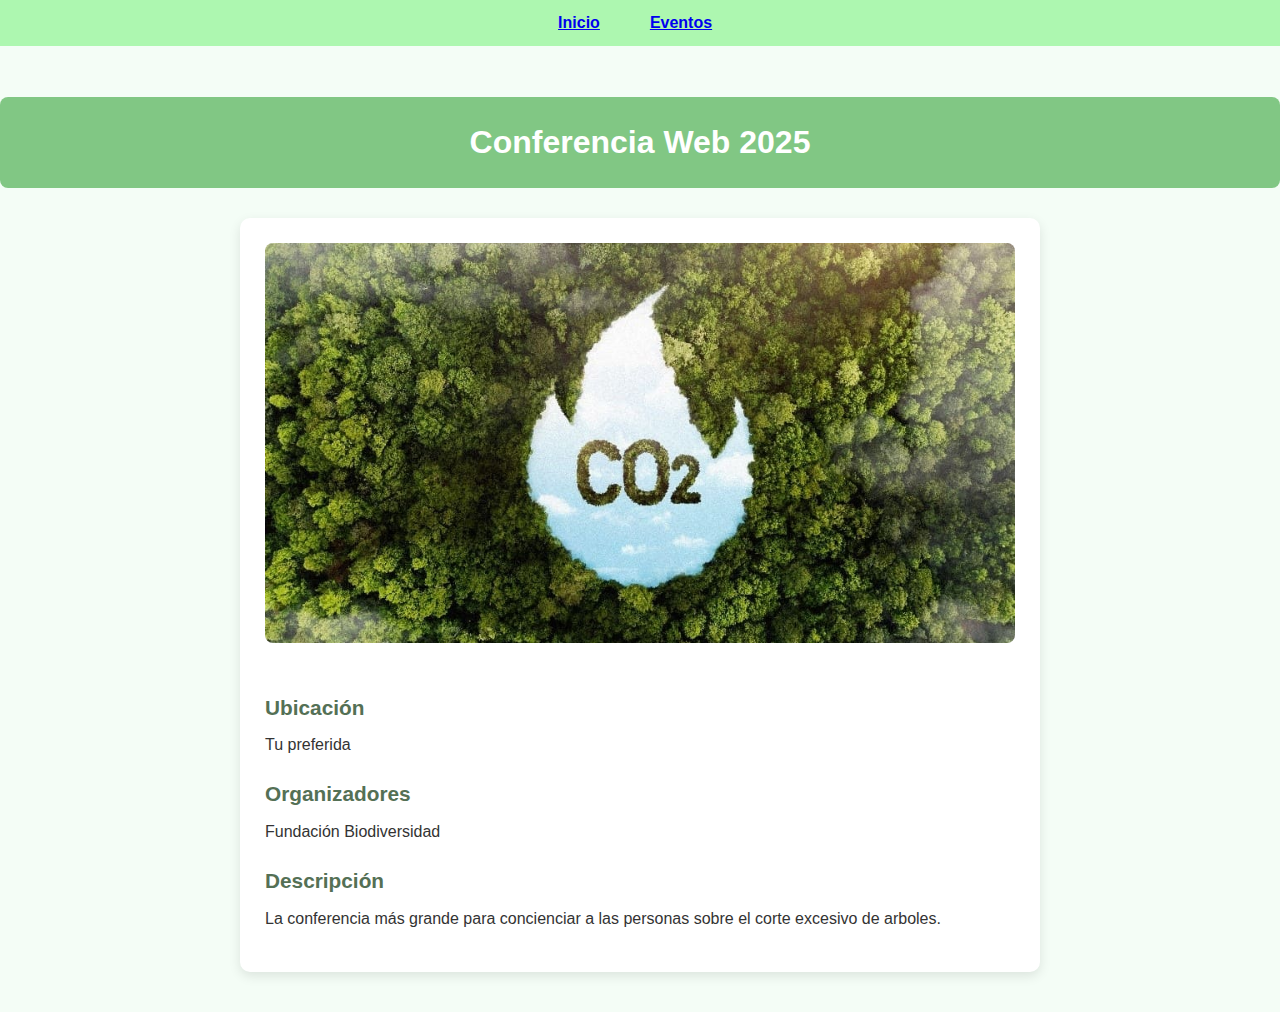
<file: html/evento1.html>
<!DOCTYPE html>
<html lang="es">
<head>
  <meta charset="UTF-8">
  <title>Detalle: Conferencia Web 2025</title>
  <link rel="stylesheet" href="css/evento.css">
</head>
<body>
   <nav class="navbar">
        <ul class="nav-links">
          <li class="links"><a href="index.html">Inicio</a></li>
          <li class="links"><a href="eventos.html">Eventos</a></li>
        </ul>
      </nav>
       <br>
      <br>
  <header>
    <h1>Conferencia Web 2025</h1>
  </header>

  <main>
    <section>
      <img src="img/evento1.jpg" alt="" class="evento-img">
      <h2>Ubicación</h2>
      <p>Tu preferida</p>

      <h2>Organizadores</h2>
      <p>Fundación Biodiversidad</p>

      <h2>Descripción</h2>
      <p>La conferencia más grande para concienciar a las personas sobre el corte excesivo de arboles.</p>
    </section>
  </main>

  <footer>
   
  </footer>
</body>
</html>
</file>
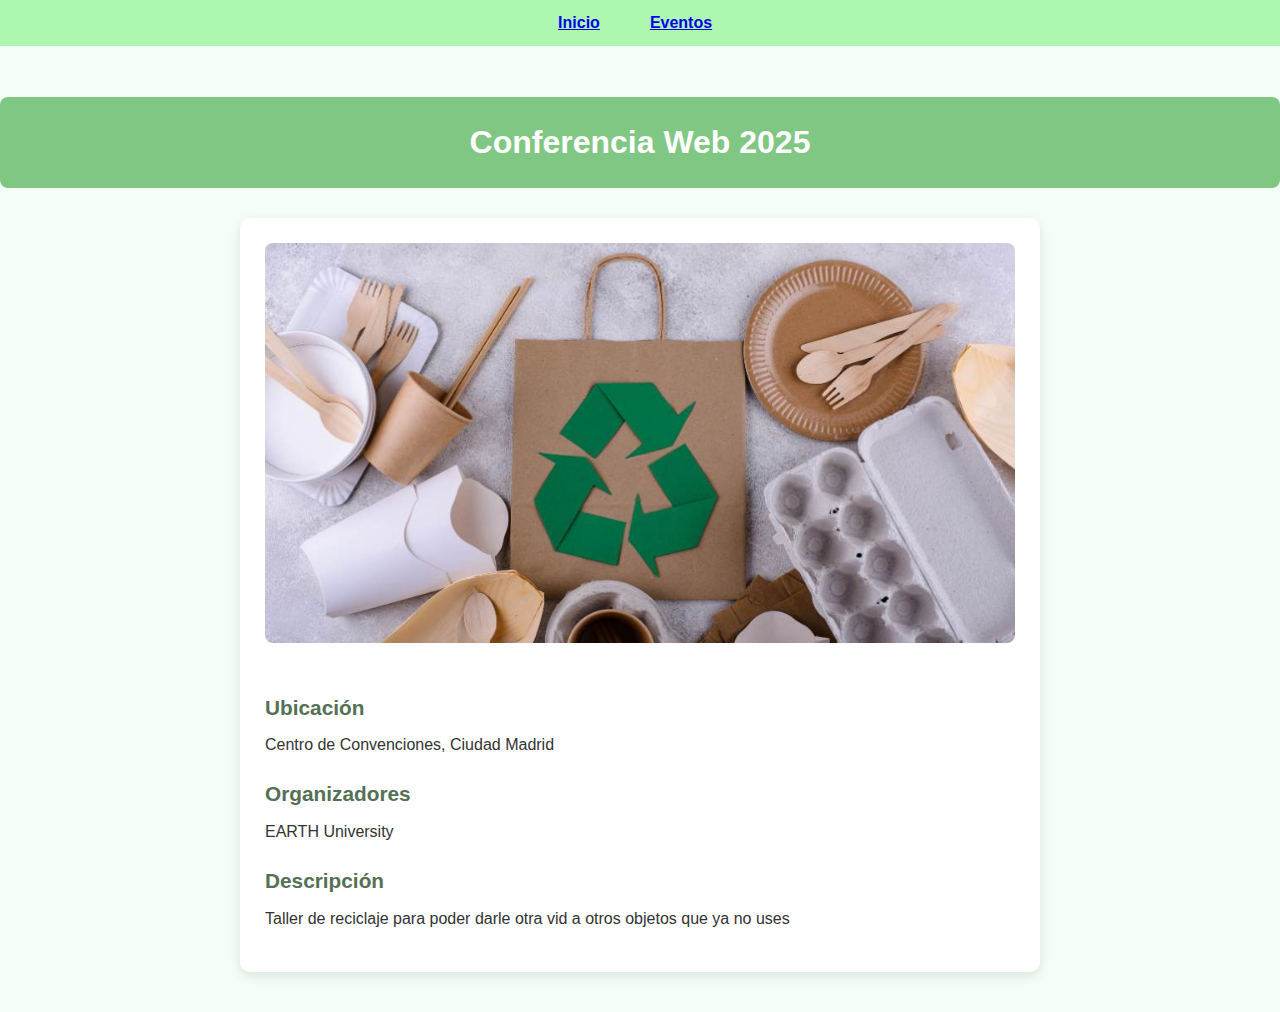
<file: html/evento2.html>
<!DOCTYPE html>
<html lang="es">
<head>
  <meta charset="UTF-8">
  <title>Detalle: Conferencia Web 2025</title>
  <link rel="stylesheet" href="css/evento.css">
</head>
<body>
  <nav class="navbar">
        <ul class="nav-links">
          <li class="links"><a href="index.html">Inicio</a></li>
          <li class="links"><a href="eventos.html">Eventos</a></li>
        </ul>
      </nav>
    <br>
    <br>
  <header>
    <h1>Conferencia Web 2025</h1>
  </header>

  <main>
    <section>
      <img src="img/evento2.jpg" alt="" class="evento-img">
      <h2>Ubicación</h2>
      <p>Centro de Convenciones, Ciudad Madrid</p>

      <h2>Organizadores</h2>
      <p>EARTH University</p>

      <h2>Descripción</h2>
      <p>Taller de reciclaje para poder darle otra vid a otros objetos que ya no uses</p>
    </section>
  </main>

  <footer>
   
  </footer>
</body>
</html>
</file>
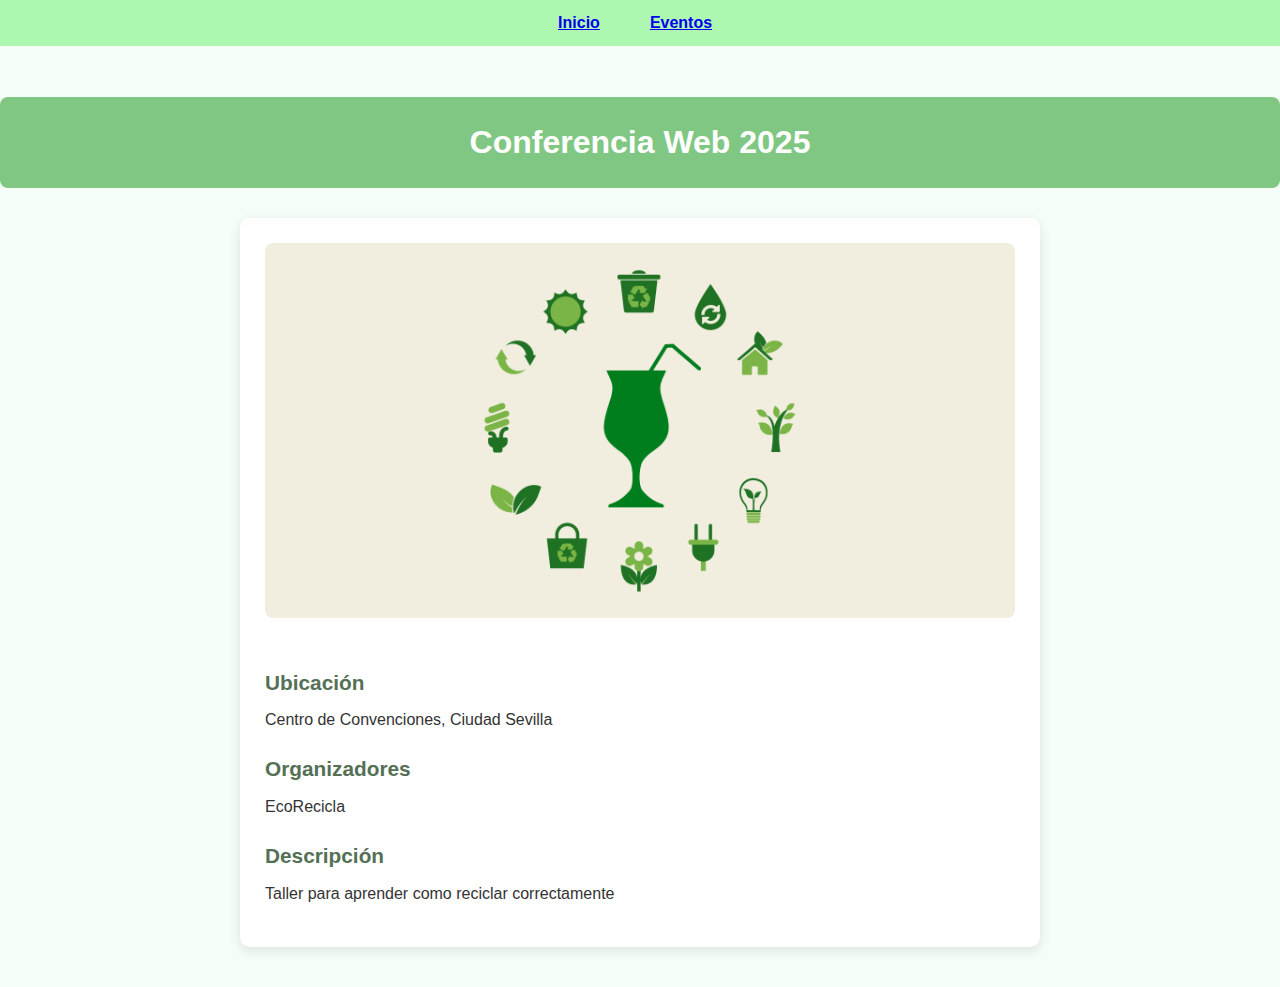
<file: html/evento4.html>
<!DOCTYPE html>
<html lang="es">
<head>
  <meta charset="UTF-8">
  <title>Detalle: Conferencia Web 2025</title>
  <link rel="stylesheet" href="css/evento.css">
</head>
<body>
  <nav class="navbar">
        <ul class="nav-links">
          <li class="links"><a href="index.html">Inicio</a></li>
          <li class="links"><a href="eventos.html">Eventos</a></li>
        </ul>
      </nav>
       <br>
      <br>
  <header>
    <h1>Conferencia Web 2025</h1>
  </header>

  <main>
    <section>
      <img src="img/evento4.jpg" alt="" class="evento-img">
      <h2>Ubicación</h2>
      <p>Centro de Convenciones, Ciudad Sevilla</p>

      <h2>Organizadores</h2>
      <p>EcoRecicla</p>

      <h2>Descripción</h2>
      <p>Taller para aprender como reciclar correctamente</p>
    </section>
  </main>

  <footer>
   
  </footer>
</body>
</html>
</file>
<file: html/css/evento.css>
/* Reset básico */
* {
  margin: 0;
  padding: 0;
  box-sizing: border-box;
}

body {
  font-family: "Segoe UI", sans-serif;
  background-color: #f4fdf6;
  color: #333;
  line-height: 1.6;
  
}

.navbar {
  background-color: #adf7b0;
  margin: 0;
  padding: 10px;
  width: 100%;
  height: auto;
}

.nav-links {
  list-style: none;
  display: flex;
  gap: 50px;
  margin-left: 43.5%;
  
}

.nav-links li a:hover {
  color: #e0ffe0;
}

.links{
    text-decoration: none;
    color: #000;
    font-weight: bold;
}

header {
  background-color: #81c784;
  color: white;
  padding: 20px;
  text-align: center;
  border-radius: 8px;
  margin-bottom: 30px;
}

header h1 {
  font-size: 2em;
}

/* Main content */
main {
  max-width: 800px;
  margin: 0 auto;
  background: white;
  padding: 25px;
  border-radius: 10px;
  box-shadow: 0 4px 12px rgba(0,0,0,0.1);
}

.evento-img {
  width: 100%;
  max-height: 400px;
  object-fit: cover;
  border-radius: 8px;
  margin-bottom: 20px;
}

h2 {
  color: #547055;
  margin-top: 20px;
  margin-bottom: 8px;
  font-size: 1.3em;
}

p {
  margin-bottom: 16px;
}

/* Footer */
footer {
  text-align: center;
  margin-top: 40px;
  font-size: 0.9em;
  color: #666;
}
</file>
